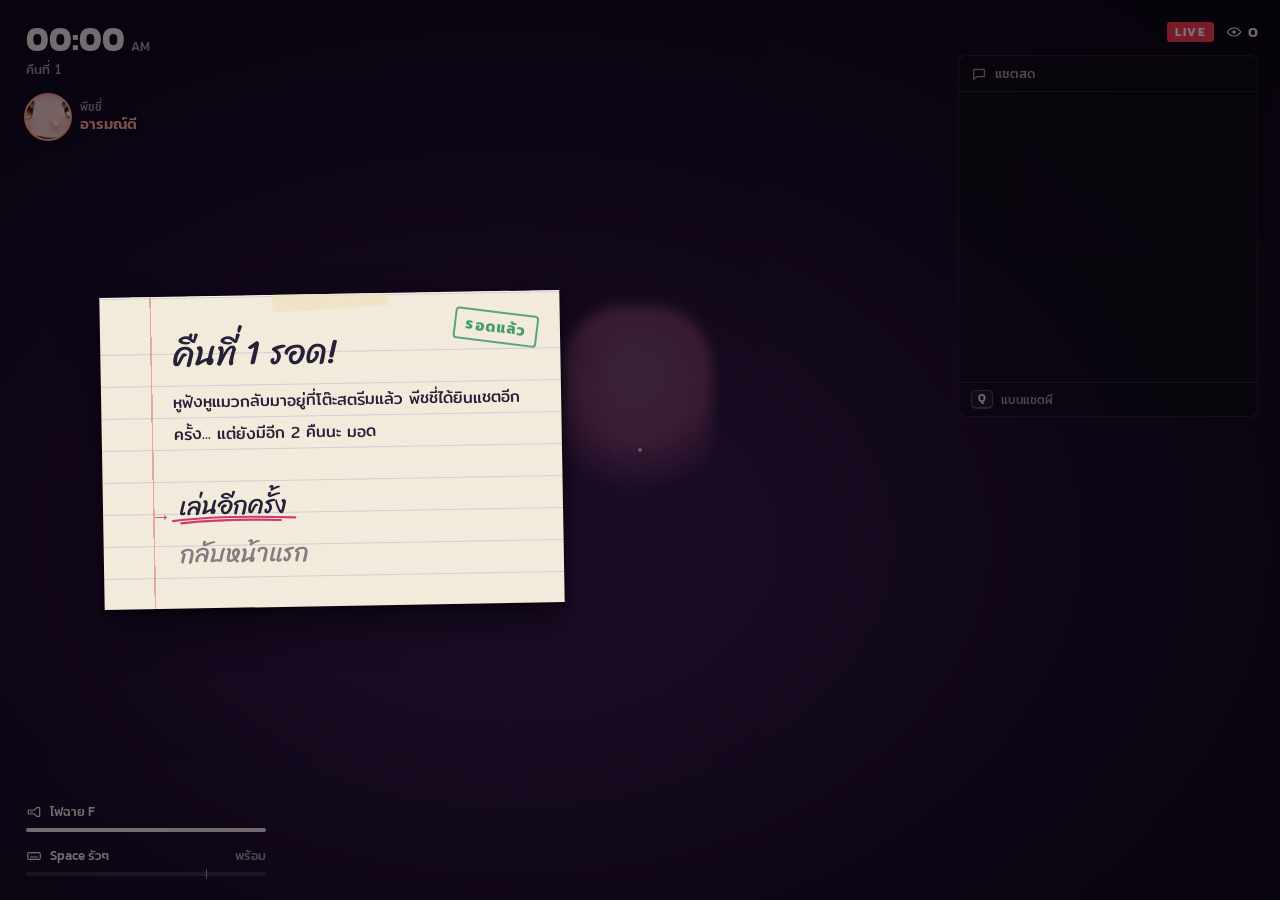
<file: ui-test.html>
<!doctype html>
<html lang="th">
<head>
  <meta charset="utf-8">
  <title>UI test</title>
  <link rel="stylesheet" href="css/fonts.css">
  <link rel="stylesheet" href="css/style.css">
  <style>
    #app { background: radial-gradient(ellipse at 40% 60%, #3a1b52, #120720 60%, #05020a); }
    #app::after { content: ''; position: absolute; left: 44%; top: 34%; width: 150px; height: 220px; border-radius: 60px 60px 20px 20px; background: radial-gradient(circle at 50% 30%, #ffb3d6, #ff7eb6 40%, transparent 70%); opacity: 0.35; filter: blur(6px); }
  </style>
</head>
<body>
  <div id="app"></div>
  <div id="hud"></div>
  <script type="module">
    import { UI } from './js/ui.js';
    import { Scream } from './js/mic.js';
    import { sfx, ambient } from './js/audio.js';
    import { normalChat, spamChat, superChats, peachiLines, endings } from './js/data/chat.js';

    const q = new URLSearchParams(location.search);
    const stopAt = q.get('screen'); // menu | intro | gameover | win | (default play)
    const wait = (ms) => new Promise((r) => setTimeout(r, ms));
    const pick = (a) => a[Math.floor(Math.random() * a.length)];
    const assert = (c, m) => { if (!c) console.error('ASSERT FAILED: ' + m); };

    // data checks
    assert(normalChat.length >= 25, 'normalChat >= 25');
    assert(spamChat.length >= 15, 'spamChat >= 15');
    assert(superChats.length >= 10 && superChats.every((s) => s.amount > 0), 'superChats >= 10');
    for (const k of ['happy', 'cry', 'angry', 'scream', 'stunned', 'found', 'win']) assert(peachiLines[k]?.length >= 5, 'peachiLines.' + k);

    async function main() {
    UI.init();
    UI.onStart(() => console.log('start clicked'));
    UI.onRetry(() => console.log('retry clicked'));

    // audio: every sfx must run without throwing (context may be suspended headless)
    sfx.init();
    sfx.setMaster(0.5);
    for (const n of ['jumpscare', 'pickup', 'place', 'ban', 'whisper', 'step', 'flicker', 'superchat', 'tick', 'win', 'lose', 'scream', 'stun', 'giggle']) sfx.play(n);
    ambient.start();
    ambient.setTension(0.7);

    Scream.onScream(() => console.log('SCREAM!'));
    await Scream.init();
    let last = performance.now();
    (function tick() {
      const t = performance.now();
      Scream.update((t - last) / 1000); last = t;
      UI.setScreamMeter(Math.max(Scream.level, Scream.charge), Scream.cooldown, Scream.usingMic);
      requestAnimationFrame(tick);
    })();

    if (stopAt === 'menu') return; // stay on menu
    await wait(250);
    UI.showScreen('intro', { title: 'คืนที่ 1', text: 'หาหูฟังหูแมวให้พีชชี่ ก่อนตี 6…' });
    if (stopAt === 'intro') return;
    await wait(300);
    UI.showScreen('gameover', endings.timeout);
    if (stopAt === 'gameover') return;
    await wait(300);
    UI.showScreen('win', endings.win);
    if (stopAt === 'win') return;
    await wait(300);

    UI.showScreen('play');
    UI.setClock(3, 20);
    UI.setViewers(1200);
    UI.setBattery(64);
    UI.setMood('angry');
    UI.setObjective('หาหูฟังหูแมวของพีชชี่');
    UI.setPrompt('[E] หยิบหูฟังหูแมว');
    UI.toast('มอดใหม่เข้าห้องแล้ว');
    UI.subtitle(pick(peachiLines.angry), 5000);
    UI.vignette(0.35);
    UI.flash('#ff7eb6');
    UI.shake(300);

    for (let i = 0; i < 6; i++) UI.chat.push({ ...pick(normalChat), type: 'normal' });
    UI.chat.push({ ...spamChat[0], type: 'spam' });
    UI.chat.push({ ...superChats[3], type: 'superchat' });
    UI.chat.push({ ...pick(normalChat), type: 'normal' });
    UI.chat.push({ ...spamChat[1], type: 'spam' });
    assert(UI.chat.spamAges().length === 2, 'spamAges 2');
    assert(UI.chat.banOldestSpam() === true, 'ban ok');
    assert(UI.chat.spamAges().length === 1, 'spamAges 1 after ban');
    UI.chat.push({ ...spamChat[2], type: 'spam' });
    UI.chat.push({ ...superChats[7], type: 'superchat' });
    UI.chat.push({ ...pick(normalChat), type: 'normal' });
    UI.chat.push({ ...spamChat[5], type: 'spam' });
    UI.chat.push({ ...pick(normalChat), type: 'normal' });
    await wait(200);
    UI.setViewers(1190);
    UI.setClock(3, 30);
    for (let i = 0; i < 10; i++) Scream.update(0), window.dispatchEvent(new KeyboardEvent('keydown', { code: 'Space' }));
    console.log('spam ages', UI.chat.spamAges().map((a) => a.toFixed(2)).join(','), 'charge', Scream.charge.toFixed(2), 'mic', Scream.usingMic);
    const noSpam = (() => { UI.chat.clear(); return UI.chat.banOldestSpam(); })();
    assert(noSpam === false, 'ban with no spam → false');
    // refill after clear test
    for (let i = 0; i < 5; i++) UI.chat.push({ ...normalChat[i + 3], type: 'normal' });
    UI.chat.push({ ...spamChat[0], type: 'spam' });
    UI.chat.push({ ...superChats[3], type: 'superchat' });
    UI.chat.push({ ...normalChat[12], type: 'normal' });
    UI.chat.push({ ...spamChat[6], type: 'spam' });
    UI.chat.push({ ...normalChat[20], type: 'normal' });
    UI.chat.push({ ...superChats[7], type: 'superchat' });
    UI.chat.push({ ...spamChat[12], type: 'spam' });
    UI.chat.push({ ...normalChat[1], type: 'normal' });
    UI.setViewers(1187);
    console.log('ui-test done');
    }
    main();
  </script>
</body>
</html>
</file>
<file: css/fonts.css>
/* Local fonts (SIL OFL, see assets/fonts/LICENSE-*.txt): Kanit, Mitr, and Sriracha for handwriting. */
@font-face { font-family: 'Kanit'; font-style: normal; font-weight: 400; font-display: swap; src: url(../assets/fonts/kanit-thai-400-normal.woff2) format('woff2'); unicode-range: U+02D7, U+0303, U+0331, U+0E01-0E5B, U+200C-200D, U+25CC; }
@font-face { font-family: 'Kanit'; font-style: normal; font-weight: 400; font-display: swap; src: url(../assets/fonts/kanit-latin-400-normal.woff2) format('woff2'); unicode-range: U+0000-00FF, U+0131, U+0152-0153, U+02BB-02BC, U+02C6, U+02DA, U+02DC, U+0304, U+0308, U+0329, U+2000-206F, U+20AC, U+2122, U+2190-2193, U+2212, U+2215, U+FEFF, U+FFFD; }
@font-face { font-family: 'Kanit'; font-style: normal; font-weight: 500; font-display: swap; src: url(../assets/fonts/kanit-thai-500-normal.woff2) format('woff2'); unicode-range: U+02D7, U+0303, U+0331, U+0E01-0E5B, U+200C-200D, U+25CC; }
@font-face { font-family: 'Kanit'; font-style: normal; font-weight: 500; font-display: swap; src: url(../assets/fonts/kanit-latin-500-normal.woff2) format('woff2'); unicode-range: U+0000-00FF, U+0131, U+0152-0153, U+02BB-02BC, U+02C6, U+02DA, U+02DC, U+0304, U+0308, U+0329, U+2000-206F, U+20AC, U+2122, U+2190-2193, U+2212, U+2215, U+FEFF, U+FFFD; }
@font-face { font-family: 'Kanit'; font-style: normal; font-weight: 600; font-display: swap; src: url(../assets/fonts/kanit-thai-600-normal.woff2) format('woff2'); unicode-range: U+02D7, U+0303, U+0331, U+0E01-0E5B, U+200C-200D, U+25CC; }
@font-face { font-family: 'Kanit'; font-style: normal; font-weight: 600; font-display: swap; src: url(../assets/fonts/kanit-latin-600-normal.woff2) format('woff2'); unicode-range: U+0000-00FF, U+0131, U+0152-0153, U+02BB-02BC, U+02C6, U+02DA, U+02DC, U+0304, U+0308, U+0329, U+2000-206F, U+20AC, U+2122, U+2190-2193, U+2212, U+2215, U+FEFF, U+FFFD; }
@font-face { font-family: 'Kanit'; font-style: normal; font-weight: 700; font-display: swap; src: url(../assets/fonts/kanit-thai-700-normal.woff2) format('woff2'); unicode-range: U+02D7, U+0303, U+0331, U+0E01-0E5B, U+200C-200D, U+25CC; }
@font-face { font-family: 'Kanit'; font-style: normal; font-weight: 700; font-display: swap; src: url(../assets/fonts/kanit-latin-700-normal.woff2) format('woff2'); unicode-range: U+0000-00FF, U+0131, U+0152-0153, U+02BB-02BC, U+02C6, U+02DA, U+02DC, U+0304, U+0308, U+0329, U+2000-206F, U+20AC, U+2122, U+2190-2193, U+2212, U+2215, U+FEFF, U+FFFD; }
@font-face { font-family: 'Kanit'; font-style: normal; font-weight: 800; font-display: swap; src: url(../assets/fonts/kanit-thai-800-normal.woff2) format('woff2'); unicode-range: U+02D7, U+0303, U+0331, U+0E01-0E5B, U+200C-200D, U+25CC; }
@font-face { font-family: 'Kanit'; font-style: normal; font-weight: 800; font-display: swap; src: url(../assets/fonts/kanit-latin-800-normal.woff2) format('woff2'); unicode-range: U+0000-00FF, U+0131, U+0152-0153, U+02BB-02BC, U+02C6, U+02DA, U+02DC, U+0304, U+0308, U+0329, U+2000-206F, U+20AC, U+2122, U+2190-2193, U+2212, U+2215, U+FEFF, U+FFFD; }
@font-face { font-family: 'Mitr'; font-style: normal; font-weight: 400; font-display: swap; src: url(../assets/fonts/mitr-thai-400-normal.woff2) format('woff2'); unicode-range: U+02D7, U+0303, U+0331, U+0E01-0E5B, U+200C-200D, U+25CC; }
@font-face { font-family: 'Mitr'; font-style: normal; font-weight: 400; font-display: swap; src: url(../assets/fonts/mitr-latin-400-normal.woff2) format('woff2'); unicode-range: U+0000-00FF, U+0131, U+0152-0153, U+02BB-02BC, U+02C6, U+02DA, U+02DC, U+0304, U+0308, U+0329, U+2000-206F, U+20AC, U+2122, U+2190-2193, U+2212, U+2215, U+FEFF, U+FFFD; }
@font-face { font-family: 'Mitr'; font-style: normal; font-weight: 500; font-display: swap; src: url(../assets/fonts/mitr-thai-500-normal.woff2) format('woff2'); unicode-range: U+02D7, U+0303, U+0331, U+0E01-0E5B, U+200C-200D, U+25CC; }
@font-face { font-family: 'Mitr'; font-style: normal; font-weight: 500; font-display: swap; src: url(../assets/fonts/mitr-latin-500-normal.woff2) format('woff2'); unicode-range: U+0000-00FF, U+0131, U+0152-0153, U+02BB-02BC, U+02C6, U+02DA, U+02DC, U+0304, U+0308, U+0329, U+2000-206F, U+20AC, U+2122, U+2190-2193, U+2212, U+2215, U+FEFF, U+FFFD; }
@font-face { font-family: 'Mitr'; font-style: normal; font-weight: 600; font-display: swap; src: url(../assets/fonts/mitr-thai-600-normal.woff2) format('woff2'); unicode-range: U+02D7, U+0303, U+0331, U+0E01-0E5B, U+200C-200D, U+25CC; }
@font-face { font-family: 'Mitr'; font-style: normal; font-weight: 600; font-display: swap; src: url(../assets/fonts/mitr-latin-600-normal.woff2) format('woff2'); unicode-range: U+0000-00FF, U+0131, U+0152-0153, U+02BB-02BC, U+02C6, U+02DA, U+02DC, U+0304, U+0308, U+0329, U+2000-206F, U+20AC, U+2122, U+2190-2193, U+2212, U+2215, U+FEFF, U+FFFD; }
@font-face { font-family: 'Sriracha'; font-style: normal; font-weight: 400; font-display: swap; src: url(../assets/fonts/sriracha-thai-400-normal.woff2) format('woff2'); unicode-range: U+02D7, U+0303, U+0331, U+0E01-0E5B, U+200C-200D, U+25CC; }
@font-face { font-family: 'Sriracha'; font-style: normal; font-weight: 400; font-display: swap; src: url(../assets/fonts/sriracha-latin-400-normal.woff2) format('woff2'); unicode-range: U+0000-00FF, U+0131, U+0152-0153, U+02BB-02BC, U+02C6, U+02DA, U+02DC, U+0304, U+0308, U+0329, U+2000-206F, U+20AC, U+2122, U+2190-2193, U+2212, U+2215, U+FEFF, U+FFFD; }
</file>
<file: css/style.css>
/* PeachiView — paper UI (notebook pages, pause/end cards) and the stream HUD. The title menu itself is 3D. */
:root {
  --ink: #0a070d;
  --text: #f4eaee;
  --muted: #a497a6;
  --dim: rgba(244, 234, 238, 0.5);
  --peach: #ffae98;
  --pink: #ff7aa8;
  --red: #ff3b4f;
  --blue: #8fb8ff;
  --line: rgba(255, 255, 255, 0.1);
  --panel: rgba(12, 8, 16, 0.74);
  --f-head: 'Kanit', system-ui, sans-serif;
  --f-body: 'Mitr', 'Kanit', system-ui, sans-serif;
  --f-hand: 'Sriracha', 'Mitr', cursive;
  --ease: cubic-bezier(0.2, 0.8, 0.2, 1);
}

* { box-sizing: border-box; }
html, body {
  margin: 0; height: 100%; overflow: hidden;
  background: #000; color: var(--text);
  font-family: var(--f-body);
  -webkit-font-smoothing: antialiased;
  user-select: none;
}
#app { position: fixed; inset: 0; z-index: 0; overflow: hidden; }
#app canvas { display: block; width: 100%; height: 100%; }
#hud { position: fixed; inset: 0; z-index: 10; pointer-events: none; }
.pv-root { position: absolute; inset: 0; overflow: hidden; }
.pv-root [hidden] { display: none !important; }
.tnum { font-variant-numeric: tabular-nums; }
button { font: inherit; color: inherit; }

kbd {
  display: inline-block; min-width: 1.7em; padding: 2px 7px 1px;
  font-family: var(--f-head); font-weight: 600; font-size: 12.5px; line-height: 1.4; text-align: center;
  color: var(--text); background: rgba(255, 255, 255, 0.06);
  border: 1px solid rgba(255, 255, 255, 0.22); border-bottom-width: 2px; border-radius: 5px;
}
.ico { display: inline-flex; width: 16px; height: 16px; }
.ico svg { width: 100%; height: 100%; }

/* ------------------------------------------------------------------ effects */
.fx-vignette {
  --v: 0;
  position: absolute; inset: 0; pointer-events: none;
  background: radial-gradient(ellipse at center, transparent 40%, rgba(170, 0, 30, calc(var(--v) * 0.75)) 100%);
  box-shadow: inset 0 0 calc(30px + var(--v) * 150px) rgba(110, 0, 20, calc(var(--v) * 0.9));
  transition: box-shadow 0.25s, background 0.25s;
}
.fx-flash { position: absolute; inset: 0; opacity: 0; pointer-events: none; mix-blend-mode: screen; }
.fx-flash.go { animation: flash 0.45s ease-out; }
@keyframes flash { 0% { opacity: 0.8; } 100% { opacity: 0; } }
#app.pv-shake { animation: shake var(--shake-ms, 400ms) linear; }
@keyframes shake {
  0%, 100% { transform: translate(0, 0) rotate(0); }
  10% { transform: translate(-10px, 6px) rotate(-0.6deg); } 20% { transform: translate(9px, -8px) rotate(0.5deg); }
  30% { transform: translate(-8px, -4px) rotate(-0.4deg); } 40% { transform: translate(7px, 7px) rotate(0.4deg); }
  50% { transform: translate(-6px, 3px) rotate(-0.3deg); } 60% { transform: translate(5px, -5px) rotate(0.2deg); }
  70% { transform: translate(-4px, 4px); } 80% { transform: translate(3px, -2px); } 90% { transform: translate(-1px, 1px); }
}

/* ------------------------------------------------------------------ screens */
.screen { position: absolute; inset: 0; opacity: 0; visibility: hidden; transition: opacity 0.5s var(--ease), visibility 0s 0.5s; }
.screen.show { opacity: 1; visibility: visible; pointer-events: auto; transition: opacity 0.5s var(--ease), visibility 0s; }
@keyframes rise { from { opacity: 0; transform: translateY(14px); } to { opacity: 1; transform: none; } }

/* ------------------------------------------------------------------ paper (notebook page, pause + end cards)
   Everything that isn't the HUD is a piece of Peachi's stationery: ruled cream paper, blue lines on a
   32px rhythm with the text sitting on them, a red margin, masking tape, ballpoint ink. */
.paper, .sheet-in {
  --lh: 32px;
  color: var(--ink-1);
  background-color: #f7f0e1;
  background-image:
    var(--grain),
    linear-gradient(90deg, transparent 50px, rgba(214, 72, 92, 0.42) 50px, rgba(214, 72, 92, 0.42) 51.5px, transparent 51.5px),
    repeating-linear-gradient(180deg, transparent 0, transparent calc(var(--lh) - 1px), rgba(92, 128, 196, 0.26) calc(var(--lh) - 1px), rgba(92, 128, 196, 0.26) var(--lh));
  background-position: 0 0, 0 0, 0 var(--rule-off, 0px);
}
:root {
  --ink-1: #262038;           /* ballpoint, dark */
  --ink-2: #5b536c;           /* pencil */
  --ink-pen: #d23a6e;         /* pink gel pen */
  --grain: url("data:image/svg+xml,%3Csvg xmlns='http://www.w3.org/2000/svg' width='180' height='180'%3E%3Cfilter id='n'%3E%3CfeTurbulence type='fractalNoise' baseFrequency='.85' numOctaves='2' stitchTiles='stitch'/%3E%3CfeColorMatrix values='0 0 0 0 .35 0 0 0 0 .28 0 0 0 0 .2 0 0 0 .11 0'/%3E%3C/filter%3E%3Crect width='100%25' height='100%25' filter='url(%23n)'/%3E%3C/svg%3E");
  --scribble-u: url("data:image/svg+xml,%3Csvg xmlns='http://www.w3.org/2000/svg' viewBox='0 0 200 14' preserveAspectRatio='none'%3E%3Cpath d='M3 8C48 4 118 3 197 6M16 11c42-3 96-4 158-2' fill='none' stroke='%23d23a6e' stroke-width='2.2' stroke-linecap='round' vector-effect='non-scaling-stroke'/%3E%3C/svg%3E");
  --scribble-o: url("data:image/svg+xml,%3Csvg xmlns='http://www.w3.org/2000/svg' viewBox='0 0 100 50' preserveAspectRatio='none'%3E%3Cpath d='M56 5C30 2 5 11 4 26s24 21 48 20 45-8 44-23S70 1 40 7' fill='none' stroke='%23d23a6e' stroke-width='2.2' stroke-linecap='round' vector-effect='non-scaling-stroke'/%3E%3C/svg%3E");
}
.paper {
  position: absolute; padding: 26px 34px 30px 72px; line-height: var(--lh);
  box-shadow: 0 1px 0 rgba(255, 255, 255, 0.5) inset, 0 18px 40px rgba(0, 0, 0, 0.55), 0 2px 6px rgba(0, 0, 0, 0.4);
  --rule-off: 26px;
}
.paper::before, .sheet::before { /* masking tape */
  content: ''; position: absolute; z-index: 2; top: -13px; left: 50%; width: 118px; height: 28px; margin-left: -59px;
  background: rgba(238, 226, 196, 0.82); transform: rotate(-2.5deg);
  box-shadow: 0 1px 2px rgba(0, 0, 0, 0.18);
  -webkit-mask: linear-gradient(90deg, transparent 0, #000 3px, #000 calc(100% - 3px), transparent 100%);
  mask: linear-gradient(90deg, transparent 0, #000 3px, #000 calc(100% - 3px), transparent 100%);
}
.paper-title { margin: 0; font-family: var(--f-hand); font-weight: 400; font-size: 38px; line-height: calc(var(--lh) * 2); color: var(--ink-1); }
.paper-sub, .paper-text { margin: 0 0 var(--lh); font-size: 16px; line-height: var(--lh); color: var(--ink-2); }
.paper-text { color: var(--ink-1); }

/* handwritten list (pause, end screens): words on the ruled lines, the chosen one gets a pen underline */
.mlist { display: flex; flex-direction: column; }
.mitem {
  position: relative; display: flex; align-items: center; gap: 10px; height: calc(var(--lh) * 1.5);
  padding: 0 0 0 26px; margin-left: -26px; background: none; border: 0; text-align: left; cursor: pointer;
  font-family: var(--f-hand); font-weight: 400; font-size: 25px; color: rgba(38, 32, 56, 0.55);
  transition: color 0.15s;
}
.mitem-label { position: relative; padding: 0 4px; }
.mitem-label::after {
  content: ''; position: absolute; left: -4px; right: -6px; bottom: -3px; height: 11px;
  background: var(--scribble-u) no-repeat center / 100% 100%;
  clip-path: inset(0 100% 0 0); transition: clip-path 0.28s var(--ease);
}
.mitem-bar { position: absolute; left: 2px; top: 50%; width: 14px; height: 14px; margin-top: -8px; opacity: 0; transition: opacity 0.15s; }
.mitem-bar::before { content: '→'; font-family: var(--f-hand); font-size: 20px; line-height: 14px; color: var(--ink-pen); }
.mitem-hint { font-family: var(--f-body); font-size: 13px; color: var(--ink-2); opacity: 0; transition: opacity 0.2s; }
.mitem.on { color: var(--ink-1); }
.mitem.on .mitem-label::after { clip-path: inset(0 0 0 0); }
.mitem.on .mitem-bar, .mitem.on .mitem-hint { opacity: 1; }
.mitem:focus-visible { outline: none; }

/* ------------------------------------------------------------------ title screen (the menu is 3D, see menu.js) */
.screen-menu, .screen-menu.show { pointer-events: none; }
.screen-menu.panel-open { pointer-events: auto; }
.menu-shade {
  position: absolute; inset: 0; pointer-events: none;
  background: linear-gradient(0deg, rgba(6, 3, 9, 0.62) 0%, rgba(6, 3, 9, 0) 20%);
  transition: background-color 0.45s var(--ease);
}
.screen-menu.panel-open .menu-shade { background-color: rgba(6, 3, 9, 0.35); }
.menu-foot {
  position: absolute; left: 28px; right: 28px; bottom: 20px; display: flex; justify-content: space-between; align-items: flex-end;
  font-size: 12.5px; color: rgba(244, 234, 238, 0.52); text-shadow: 0 1px 4px #000;
}
.menu-foot-l { display: flex; flex-direction: column; gap: 2px; }
.menu-cleared { font-family: var(--f-hand); font-size: 16px; color: var(--peach); }
.menu-keys { display: flex; align-items: center; gap: 6px; }
.menu-keys span { margin-right: 6px; }
.menu-keys kbd { font-size: 11px; color: rgba(244, 234, 238, 0.7); background: rgba(0, 0, 0, 0.25); border-color: rgba(255, 255, 255, 0.18); }
.screen-menu.panel-open .menu-foot { opacity: 0; transition: opacity 0.2s; }

/* notebook page (how to play / settings / credits) — slides up from below, a little crooked */
.sheet {
  position: absolute; right: max(28px, 5vw); top: 50%; width: min(540px, calc(100vw - 40px));
  transform: translate(0, 120vh) rotate(7deg); transition: transform 0.5s var(--ease);
  pointer-events: auto;
}
.sheet.open { transform: translate(0, -50%) rotate(1.1deg); }
.sheet-in {
  position: relative; max-height: min(640px, 84vh); overflow-y: auto; overscroll-behavior: contain;
  padding: 16px 34px 32px 72px; line-height: var(--lh);
  background-attachment: local; --rule-off: 16px;
  box-shadow: 0 22px 50px rgba(0, 0, 0, 0.6), 0 2px 6px rgba(0, 0, 0, 0.4);
  scrollbar-width: thin; scrollbar-color: rgba(38, 32, 56, 0.3) transparent;
}
.sheet-head { display: flex; justify-content: space-between; align-items: baseline; height: calc(var(--lh) * 2); }
.sheet-title { margin: 0; font-family: var(--f-hand); font-weight: 400; font-size: 36px; line-height: calc(var(--lh) * 2); color: var(--ink-1); }
.sheet-close {
  position: relative; background: none; border: 0; padding: 0 4px; cursor: pointer;
  font-family: var(--f-hand); font-size: 19px; color: var(--ink-2);
}
.sheet-close::before { content: '← '; }
.sheet-close:hover, .sheet-close:focus-visible { color: var(--ink-pen); outline: none; }
.ptext { margin: 0 0 var(--lh); font-size: 15.5px; line-height: var(--lh); color: var(--ink-1); }
.pnote { margin: 0; font-size: 14px; line-height: var(--lh); color: var(--ink-2); }
.pnote::before { content: 'ps. '; font-family: var(--f-hand); color: var(--ink-pen); }
.keys { display: grid; grid-template-columns: 1fr 1fr; gap: 0 18px; margin-bottom: var(--lh); }
.krow { display: flex; align-items: center; gap: 10px; height: var(--lh); font-size: 14.5px; }
.paper kbd, .sheet kbd {
  padding: 0 6px; min-width: 1.6em; font-size: 12px; line-height: 20px; color: var(--ink-1); background: transparent;
  border: 1.5px solid rgba(38, 32, 56, 0.75); border-radius: 5px 7px 4px 6px; border-bottom-width: 1.5px;
}
.chead { margin-top: var(--lh); font-family: var(--f-hand); font-size: 20px; line-height: var(--lh); color: var(--ink-pen); }
.chead:first-child { margin-top: 0; }
.cline { font-size: 15px; line-height: var(--lh); color: var(--ink-1); }

/* settings on paper: pencil-line sliders, handwritten choices circled in pen */
.srow { display: flex; justify-content: space-between; align-items: center; gap: 18px; min-height: calc(var(--lh) * 2); }
.sname { font-weight: 500; font-size: 16px; line-height: var(--lh); }
.snote { font-size: 12.5px; line-height: 16px; color: var(--ink-2); max-width: 220px; padding-bottom: 8px; }
.sctl { display: flex; align-items: center; gap: 12px; flex: none; }
.sval { min-width: 40px; text-align: right; font-family: var(--f-hand); font-size: 17px; color: var(--ink-2); }
.srange {
  -webkit-appearance: none; appearance: none; width: 160px; height: 16px; margin: 0; cursor: pointer; background: transparent;
}
.srange::-webkit-slider-runnable-track {
  height: 3px; border-radius: 2px;
  background: linear-gradient(to right, var(--ink-pen) var(--p, 50%), rgba(38, 32, 56, 0.28) var(--p, 50%));
}
.srange::-moz-range-track { height: 3px; border-radius: 2px; background: rgba(38, 32, 56, 0.28); }
.srange::-moz-range-progress { height: 3px; border-radius: 2px; background: var(--ink-pen); }
.srange::-webkit-slider-thumb { -webkit-appearance: none; width: 15px; height: 15px; margin-top: -6px; border-radius: 48% 52% 45% 55%; background: var(--ink-1); border: 0; }
.srange::-moz-range-thumb { width: 15px; height: 15px; border-radius: 48% 52% 45% 55%; background: var(--ink-1); border: 0; }
.srange:focus-visible { outline: none; }
.sseg { display: flex; gap: 4px; }
.sopt {
  padding: 2px 12px; background: none no-repeat center / 100% 100%; border: 0; cursor: pointer;
  font-family: var(--f-hand); font-size: 18px; line-height: 28px; color: rgba(38, 32, 56, 0.5); transition: color 0.15s;
}
.sopt:hover { color: var(--ink-1); }
.sopt.on { color: var(--ink-1); background-image: var(--scribble-o); }

/* pause: the game dims, a note card is stuck on top */
.screen-pause { background: rgba(6, 3, 9, 0.6); }
.pause-card { left: max(40px, 8vw); top: 50%; width: 330px; transform: translateY(-50%) rotate(-1.4deg); }
.screen-pause.enter .pause-card { animation: drop 0.45s var(--ease) both; }
@keyframes drop { from { opacity: 0; transform: translateY(calc(-50% - 18px)) rotate(-4deg); } }

/* intro card */
.screen-intro { background: #050307; display: flex; flex-direction: column; align-items: center; justify-content: center; gap: 4px; text-align: center; }
.intro-clock { font-family: var(--f-head); font-weight: 700; font-size: 88px; line-height: 1; letter-spacing: 0.02em; }
.intro-title { font-family: var(--f-hand); font-size: 30px; color: var(--peach); }
.intro-text { margin-top: 16px; max-width: 520px; font-size: 16px; line-height: 1.7; color: var(--muted); }
.screen-intro.enter .intro-clock { animation: rise 0.9s var(--ease) both; }
.screen-intro.enter .intro-title { animation: rise 0.9s 0.15s var(--ease) both; }
.screen-intro.enter .intro-text { animation: rise 0.9s 0.3s var(--ease) both; }

/* end screens: a page torn out of the notebook, stamped */
.end-shade { position: absolute; inset: 0; background: rgba(8, 4, 10, 0.55); }
.screen-gameover .end-shade { background: radial-gradient(ellipse at 30% 50%, rgba(40, 0, 10, 0.55), rgba(10, 0, 3, 0.88)); }
.end-card { left: max(40px, 8vw); top: 50%; width: min(460px, calc(100vw - 80px)); max-height: calc(100vh - 24px); overflow-y: auto; scrollbar-width: thin; transform: translateY(-50%) rotate(-1deg); }
.screen-end.enter .end-card { animation: drop 0.55s var(--ease) both; }
.end-card .paper-title { font-size: 34px; line-height: 44px; padding: 10px 96px 10px 0; }
.stamp {
  position: absolute; top: 20px; right: 22px; padding: 0 10px; transform: rotate(8deg);
  font-family: var(--f-head); font-weight: 700; font-size: 15px; line-height: 28px; letter-spacing: 0.08em;
  color: rgba(200, 30, 50, 0.82); border: 2.5px solid rgba(200, 30, 50, 0.75); border-radius: 4px;
}
.screen-win .stamp { color: rgba(40, 140, 90, 0.85); border-color: rgba(40, 140, 90, 0.75); }
.screen-end.enter .stamp { animation: stamp 0.35s 0.35s cubic-bezier(0.3, 1.6, 0.5, 1) both; }
@keyframes stamp { from { opacity: 0; transform: rotate(8deg) scale(1.8); } }
.screen-gameover .paper-title { color: #8e1630; }

/* ------------------------------------------------------------------ HUD */
.hud-play { position: absolute; inset: 0; opacity: 0; transition: opacity 0.4s; }
.pv-root[data-screen='play'] .hud-play, .pv-root[data-screen='gameover'] .hud-play, .pv-root[data-screen='win'] .hud-play { opacity: 1; }
.pv-root[data-screen='pause'] .hud-play { opacity: 0.35; }
.hud-play { text-shadow: 0 1px 6px rgba(0, 0, 0, 0.7); }

.hud-tl { position: absolute; top: 22px; left: 26px; }
.clock-row { display: flex; align-items: baseline; gap: 6px; }
.clock-time { font-family: var(--f-head); font-weight: 700; font-size: 34px; line-height: 1; }
.clock-ampm { font-family: var(--f-head); font-weight: 500; font-size: 13px; color: var(--muted); }
.clock-night { margin-top: 3px; font-size: 13px; color: var(--muted); }
.clock.dawn .clock-time { color: #ffd9a8; }

.mood { display: flex; align-items: center; gap: 10px; margin-top: 16px; }
.mood-face {
  --ring: var(--peach);
  width: 44px; height: 44px; flex: none; border-radius: 50%;
  background-color: #f3c6c0; background-size: 270%; background-position: 50% 46%; background-repeat: no-repeat;
  box-shadow: 0 0 0 2px var(--ring), 0 2px 10px rgba(0, 0, 0, 0.5);
}
.mood-name { font-size: 11.5px; color: var(--muted); line-height: 1.2; }
.mood-label { font-family: var(--f-head); font-weight: 600; font-size: 15px; line-height: 1.25; color: var(--ring, var(--peach)); }
.mood-happy { --ring: var(--peach); }
.mood-cry { --ring: var(--blue); }
.mood-cry .mood-label { color: var(--blue); }
.mood-angry { --ring: #ff5a5a; }
.mood-angry .mood-face { --ring: #ff5a5a; animation: jitter 0.35s infinite; }
.mood-angry .mood-label { color: #ff7a7a; }
.mood-scream .mood-face { --ring: #fff; animation: jitter 0.12s infinite; }
.mood-scream .mood-label { color: #fff; }
.mood-happy .mood-face { --ring: var(--peach); }
.mood-cry .mood-face { --ring: var(--blue); }
.mood.pop .mood-face { animation: pop 0.35s var(--ease); }
@keyframes pop { 0% { transform: scale(1.3); } 100% { transform: scale(1); } }
@keyframes jitter { 0%, 100% { transform: translate(0, 0); } 25% { transform: translate(-1.5px, 1px); } 75% { transform: translate(1.5px, -1px); } }

.hud-tc { position: absolute; top: 24px; left: 50%; transform: translateX(-50%); display: flex; flex-direction: column; align-items: center; }
.objective { display: flex; align-items: center; gap: 10px; }
.obj-tag { padding: 1px 7px; font-family: var(--f-head); font-weight: 600; font-size: 11.5px; letter-spacing: 0.12em; color: var(--peach); border: 1px solid rgba(255, 174, 152, 0.55); border-radius: 4px; text-shadow: none; }
.obj-text { font-size: 15.5px; }
.objective.pulse { animation: rise 0.6s var(--ease); }
.toasts { display: flex; flex-direction: column; align-items: center; gap: 6px; margin-top: 12px; }
.toast { padding: 6px 13px; font-size: 13.5px; background: rgba(10, 7, 13, 0.8); border: 1px solid var(--line); border-radius: 6px; text-shadow: none; animation: rise 0.35s var(--ease); transition: opacity 0.4s; }
.toast.out { opacity: 0; }

.hud-tr { position: absolute; top: 20px; right: 22px; width: 300px; }
.live-row { display: flex; justify-content: flex-end; align-items: center; gap: 12px; }
.live-badge { padding: 1px 8px; font-family: var(--f-head); font-weight: 700; font-size: 12px; letter-spacing: 0.12em; color: #fff; background: var(--red); border-radius: 3px; text-shadow: none; }
.viewers { position: relative; display: flex; align-items: center; gap: 6px; font-family: var(--f-head); font-weight: 600; font-size: 15px; }
.viewers.up .viewers-n { color: #8fffc0; }
.viewers.down .viewers-n, .viewers.danger .viewers-n { color: #ff7d8a; }
.viewers-deltas { position: absolute; right: 0; top: 22px; }
.vdelta { display: block; font-size: 12px; animation: drift 1.2s var(--ease) forwards; }
.vdelta.up { color: #8fffc0; } .vdelta.down { color: #ff7d8a; }
@keyframes drift { from { opacity: 1; transform: none; } to { opacity: 0; transform: translateY(14px); } }

.chat { margin-top: 12px; background: var(--panel); border: 1px solid var(--line); border-radius: 8px; overflow: hidden; text-shadow: none; }
.chat-head { display: flex; align-items: center; gap: 8px; padding: 8px 12px; border-bottom: 1px solid var(--line); font-family: var(--f-head); font-weight: 500; font-size: 13px; color: var(--muted); }
.chat-spamcount { margin-left: auto; font-size: 12.5px; color: var(--red); opacity: 0; transition: opacity 0.2s; }
.chat-spamcount.on { opacity: 1; }
.chat-list { display: flex; flex-direction: column; justify-content: flex-end; gap: 5px; height: 290px; padding: 8px 12px; overflow: hidden; -webkit-mask-image: linear-gradient(to bottom, transparent 0, #000 36px); mask-image: linear-gradient(to bottom, transparent 0, #000 36px); }
.chat-msg { position: relative; font-size: 13.5px; line-height: 1.45; animation: rise 0.25s var(--ease); overflow-wrap: anywhere; }
.chat-user { margin-right: 6px; font-family: var(--f-head); font-weight: 600; font-size: 13px; }
.chat-text { color: rgba(244, 234, 238, 0.9); }
.chat-spam { padding: 3px 0 5px 8px; border-left: 2px solid var(--red); background: rgba(255, 59, 79, 0.08); }
.chat-spam .chat-user { color: #ff8793; }
.spam-timer { position: absolute; left: 0; right: 0; bottom: 0; height: 2px; background: var(--red); transform-origin: left; animation: shrink linear forwards; }
@keyframes shrink { from { transform: scaleX(1); } to { transform: scaleX(0); } }
.chat-msg.banned, .chat-msg.expired { opacity: 0.35; text-decoration: line-through; transition: opacity 0.5s; }
.ban-stamp { margin-left: 6px; font-family: var(--f-head); font-weight: 700; font-size: 11px; color: var(--red); text-decoration: none; }
.chat-superchat { padding: 6px 9px; border-radius: 5px; background: rgba(255, 255, 255, 0.06); border-left: 3px solid var(--sc, #8fb8ff); }
.sc-head { display: flex; justify-content: space-between; font-family: var(--f-head); font-weight: 600; font-size: 13px; }
.sc-amount { color: var(--sc, #8fb8ff); }
.sc-text { margin-top: 2px; font-size: 13px; }
.sc-t1 { --sc: #8fb8ff; } .sc-t2 { --sc: #7fe3d0; } .sc-t3 { --sc: #ffd27a; } .sc-t4 { --sc: #ffa36b; } .sc-t5 { --sc: #ff7aa8; }
.chat-foot { display: flex; align-items: center; gap: 8px; padding: 7px 12px; border-top: 1px solid var(--line); font-size: 12px; color: var(--muted); }
.chat-foot kbd { font-size: 11px; padding: 0 6px; }

.hud-bl { position: absolute; left: 26px; bottom: 24px; width: 240px; }
.meter + .meter { margin-top: 14px; }
.meter-head { display: flex; align-items: center; gap: 8px; font-family: var(--f-head); font-weight: 500; font-size: 13px; }
.meter-val { margin-left: auto; font-size: 12.5px; color: var(--muted); }
.bar { position: relative; height: 4px; margin-top: 7px; background: rgba(255, 255, 255, 0.14); border-radius: 2px; }
.bar-fill { height: 100%; width: 100%; border-radius: 2px; background: var(--text); transition: width 0.15s linear; }
.battery.mid .bar-fill { background: #ffd27a; }
.battery.low .bar-fill { background: var(--red); animation: blink 0.8s steps(1) infinite; }
.battery.empty .meter-head { color: var(--muted); }
@keyframes blink { 50% { opacity: 0.3; } }
.scream .bar-fill { background: var(--pink); }
.scream.hot .bar-fill { background: #fff; }
.scream.cooldown .bar-fill { background: rgba(255, 255, 255, 0.35); }
.scream.cooldown .meter-val { color: var(--muted); }
.scream.hot .meter-val { color: #fff; }
.bar-thresh { position: absolute; left: 75%; top: -3px; bottom: -3px; width: 1px; background: rgba(255, 255, 255, 0.55); }

.crosshair { position: absolute; left: 50%; top: 50%; width: 4px; height: 4px; margin: -2px 0 0 -2px; border-radius: 50%; background: rgba(255, 255, 255, 0.75); box-shadow: 0 0 3px rgba(0, 0, 0, 0.8); }
.prompt { position: absolute; left: 50%; top: 58%; transform: translateX(-50%); display: flex; align-items: center; gap: 10px; font-size: 15px; white-space: nowrap; animation: rise 0.25s var(--ease); }
.subtitle { position: absolute; left: 50%; bottom: 9%; transform: translateX(-50%); max-width: min(720px, 80vw); text-align: center; font-size: 19px; line-height: 1.55; text-shadow: 0 2px 10px #000, 0 0 3px #000; }
.subtitle.in { animation: rise 0.3s var(--ease); }
.sub-name { margin-right: 10px; font-family: var(--f-head); font-weight: 600; color: var(--peach); }

/* ------------------------------------------------------------------ small screens */
@media (max-width: 900px) {
  .pause-card, .end-card { left: 24px; }
  .sheet { right: 20px; }
  .menu-keys { display: none; }
  .hud-tr { width: 250px; }
  .chat-list { height: 200px; }
}

/* ------------------------------------------------------------------ story layer (week 1) */
/* credits: the maker's name first and biggest, in pen */
.cby { margin: 0 0 var(--lh); }
.cby-label { font-family: var(--f-hand); font-size: 18px; line-height: var(--lh); color: var(--ink-2); }
.cby-name { font-family: var(--f-hand); font-size: 44px; line-height: calc(var(--lh) * 2); color: var(--ink-pen); transform: rotate(-1.5deg); transform-origin: left center; }
.cby-sub { font-size: 14px; line-height: var(--lh); color: var(--ink-1); }

/* intro card: date, then a two-line horror story written in */
.intro-date { font-family: var(--f-head); font-weight: 500; font-size: 14px; letter-spacing: 0.14em; color: rgba(244, 234, 238, 0.45); margin-bottom: 6px; }
.intro-story { margin-top: 28px; max-width: 560px; min-height: 64px; }
.intro-line { font-family: var(--f-hand); font-size: 21px; line-height: 1.6; color: rgba(244, 234, 238, 0.82); opacity: 0; animation: rise 1s var(--ease) both; }
.intro-line + .intro-line { color: #ff9fb8; }
.screen-intro.enter .intro-date { animation: rise 0.9s var(--ease) both; }

/* phone DM (prologue) */
.screen-dm { background: radial-gradient(ellipse at 50% 60%, #1a0f22 0%, #050307 70%); display: flex; align-items: center; justify-content: center; gap: 48px; }
.phone {
  position: relative; width: 320px; height: min(600px, 86vh); border-radius: 38px; padding: 14px 14px 18px; display: flex; flex-direction: column;
  background: #0d0a12; border: 2px solid #2a2230; box-shadow: 0 0 0 7px #16121a, 0 30px 80px rgba(0, 0, 0, 0.7), 0 0 60px rgba(255, 110, 170, 0.08);
}
.screen-dm.enter .phone { animation: rise 0.7s var(--ease) both; }
.phone-bar { display: flex; justify-content: space-between; padding: 2px 14px 10px; font-family: var(--f-head); font-weight: 600; font-size: 12px; color: #d8cfe0; }
.phone-head { display: flex; align-items: center; gap: 10px; padding: 8px 10px 12px; border-bottom: 1px solid rgba(255, 255, 255, 0.07); }
.phone-ava { width: 36px; height: 36px; border-radius: 50%; background: #ffc8d8 url(../assets/peachi/face_happy.webp) 50% 46% / 270% no-repeat; box-shadow: 0 0 0 2px #ff7aa8; filter: grayscale(0.55) contrast(1.1); }
.phone-name { font-family: var(--f-head); font-weight: 600; font-size: 15px; }
.phone-status { font-size: 11.5px; color: #ff5a6e; }
.phone-status::before { content: '● '; }
.phone-list { flex: 1; overflow: hidden; display: flex; flex-direction: column; justify-content: flex-end; gap: 8px; padding: 14px 6px 4px; }
.bubble { max-width: 82%; padding: 8px 12px; font-size: 14.5px; line-height: 1.45; border-radius: 16px; animation: rise 0.3s var(--ease); overflow-wrap: anywhere; }
.bubble-them { align-self: flex-start; background: #2a2231; border-bottom-left-radius: 5px; }
.bubble-me { align-self: flex-end; background: #ff6f9e; color: #1a0610; border-bottom-right-radius: 5px; }
.bubble-sys { align-self: center; max-width: 100%; padding: 4px 10px; font-size: 12px; color: #a497a6; background: none; text-align: center; }
.bubble-glitch { animation: rise 0.3s var(--ease), jitter 0.18s infinite; text-shadow: 1.5px 0 rgba(255, 40, 80, 0.7), -1.5px 0 rgba(60, 200, 255, 0.6); }
.phone-actions { width: 300px; }
.dm-card { position: relative; padding: 20px 24px 20px 52px; transform: rotate(1.2deg); animation: drop 0.5s var(--ease) both; }
.dm-card { --lh: 32px; background: #f7f0e1; background-image: var(--grain); box-shadow: 0 18px 40px rgba(0, 0, 0, 0.55); }
.dm-card .mitem { font-size: 23px; }

/* request note under the objective */
.req { position: relative; display: flex; align-items: baseline; gap: 10px; margin-top: 10px; padding: 7px 14px 9px; background: #ffd1e1; color: #3a1a2a; transform: rotate(-1deg); box-shadow: 0 6px 16px rgba(0, 0, 0, 0.45); text-shadow: none; }
.req::before { content: ''; position: absolute; top: -8px; left: 50%; width: 56px; height: 16px; margin-left: -28px; background: rgba(238, 226, 196, 0.8); transform: rotate(2deg); }
.req.pop { animation: pop 0.4s var(--ease); }
.req-who { font-family: var(--f-head); font-weight: 600; font-size: 11.5px; letter-spacing: 0.08em; color: #b0306a; }
.req-text { font-family: var(--f-hand); font-size: 20px; line-height: 1.2; }
.req-time { font-family: var(--f-head); font-weight: 600; font-size: 13px; color: #6a3a50; }
.req.urgent { background: #ffb3c8; }
.req.urgent .req-time { color: #c0102e; animation: blink 0.8s steps(1) infinite; }
.req-bar { position: absolute; left: 14px; right: 14px; bottom: 4px; height: 3px; background: rgba(58, 26, 42, 0.18); }
.req-fill { height: 100%; width: 0; background: #d23a6e; transition: width 0.2s linear; }

.uptime { margin-top: 4px; text-align: right; font-family: var(--f-head); font-weight: 500; font-size: 12px; color: var(--muted); }

/* hud modes: the prologue only shows the clock, objective and toasts; cutscenes show nothing */
.pv-root[data-hud='prologue'] .hud-tr, .pv-root[data-hud='prologue'] .hud-bl, .pv-root[data-hud='prologue'] .mood { visibility: hidden; }
.pv-root[data-hud='cine'] .hud-tl, .pv-root[data-hud='cine'] .hud-tr, .pv-root[data-hud='cine'] .hud-bl, .pv-root[data-hud='cine'] .hud-tc, .pv-root[data-hud='cine'] .crosshair { opacity: 0; transition: opacity 0.4s; }

/* subtitle speakers */
.sub-bot .sub-name { color: #8fd8ff; font-family: var(--f-head); letter-spacing: 0.04em; }
.sub-bot .sub-text { font-family: var(--f-head); font-weight: 500; color: #d8f0ff; }
.sub-her .sub-name { color: #b0a0b8; }
.sub-her .sub-text { color: #d8c8e0; font-style: italic; letter-spacing: 0.08em; }
.sub-me .sub-name { color: #a0e8b0; }
.sub-broken .sub-text { display: inline-block; animation: jitter 0.16s infinite; text-shadow: 2px 0 rgba(255, 40, 90, 0.75), -2px 0 rgba(60, 200, 255, 0.65), 0 2px 10px #000; }
.sub-broken .sub-name { opacity: 0.7; }

/* chat: bot + "เธอ" */
.chat-badge { margin-right: 6px; padding: 0 5px; font-family: var(--f-head); font-weight: 700; font-size: 10.5px; color: #061018; background: #8fd8ff; border-radius: 3px; }
.chat-bot .chat-user { color: #8fd8ff; }
.chat-bot .chat-text { color: #d8f0ff; }
.chat-her { border-left-color: #6a5a78; background: rgba(90, 70, 110, 0.18); }
.chat-her .chat-user { color: #c8b8d8; font-style: italic; }
.chat-her .chat-text { color: #e8dcf0; letter-spacing: 0.06em; }
.chat-her .spam-timer { display: none; }
.chat-msg.refused { animation: jitter 0.1s 6; filter: blur(0.6px); }

/* hiding: everything black except a crack to peek through */
.hide { position: absolute; inset: 0; pointer-events: none; opacity: 0; transition: opacity 0.35s; }
.hide.on { opacity: 1; }
.hide-slit { position: absolute; inset: 0; }
.hide.slit-v .hide-slit { background: linear-gradient(90deg, #000 0%, #000 43%, rgba(0, 0, 0, 0.35) 47%, rgba(0, 0, 0, 0.1) 50%, rgba(0, 0, 0, 0.35) 53%, #000 57%, #000 100%); }
.hide.slit-h .hide-slit { background: linear-gradient(180deg, #000 0%, #000 52%, rgba(0, 0, 0, 0.4) 58%, rgba(0, 0, 0, 0.1) 64%, rgba(0, 0, 0, 0.4) 70%, #000 76%, #000 100%); }
.hide.danger .hide-slit { box-shadow: inset 0 0 160px rgba(160, 0, 20, 0.55); }
.hide-ui { position: absolute; left: 50%; bottom: 14%; width: 260px; margin-left: -130px; text-align: center; }
.hide-hint { min-height: 22px; margin-bottom: 8px; font-size: 14.5px; color: rgba(244, 234, 238, 0.85); text-shadow: 0 1px 6px #000; }
.hide.danger .hide-hint { color: #ff9aa8; }
.hide-bar { height: 4px; background: rgba(255, 255, 255, 0.14); border-radius: 2px; overflow: hidden; }
.hide-fill { height: 100%; width: 100%; background: #9ad8ff; transition: width 0.1s linear; }
.hide.danger .hide-fill { background: #ff5a6e; }
.hide-label { margin-top: 5px; font-size: 11.5px; color: var(--muted); }

/* keyhole peek */
.keyhole { position: absolute; inset: 0; display: flex; align-items: center; justify-content: center; background: #000; opacity: 0; visibility: hidden; pointer-events: none; }
.keyhole svg { width: min(70vh, 90vw); height: min(70vh, 90vw); }
.keyhole.on { visibility: visible; animation: keyhole 1.6s ease both; }
.keyhole.on .kh-iris { animation: kh-look 1.6s ease both; }
@keyframes keyhole { 0% { opacity: 0; } 10%, 82% { opacity: 1; } 100% { opacity: 0; } }
@keyframes kh-look { 0%, 30% { transform: translate(60px, 10px); } 42%, 100% { transform: translate(0, 0); } }

/* cutscene: letterbox bars, skip hint, black fade */
.fx-bars { position: absolute; inset: 0; pointer-events: none; }
.fx-bar { position: absolute; left: 0; right: 0; height: 11vh; background: #000; transform: scaleY(0); transition: transform 0.6s var(--ease); }
.fx-bar.top { top: 0; transform-origin: top; }
.fx-bar.bottom { bottom: 0; transform-origin: bottom; }
.pv-root.cine .fx-bar { transform: scaleY(1); }
.pv-root.cine .subtitle { bottom: 13.5vh; }
.fx-skip { position: absolute; right: 26px; bottom: 3.5vh; display: flex; align-items: center; gap: 8px; font-size: 13px; color: rgba(244, 234, 238, 0.6); opacity: 0; transition: opacity 0.4s; }
.fx-skip.on { opacity: 1; }
.fx-black { position: absolute; inset: 0; background: #000; opacity: 0; pointer-events: none; transition: opacity 0.6s ease; }

/* end cards: stats written as a list */
.end-stats { margin: 0 0 calc(var(--lh) * 0.5); }
.end-stat { display: flex; justify-content: space-between; max-width: 330px; font-size: 14.5px; line-height: var(--lh); color: var(--ink-2); }
.end-stat b { font-family: var(--f-hand); font-weight: 400; font-size: 19px; color: var(--ink-1); }

/* breaker QTE */
.qte { position: absolute; inset: 0; display: flex; align-items: center; justify-content: center; background: radial-gradient(ellipse at center, rgba(0, 0, 0, 0.25), rgba(0, 0, 0, 0.7)); opacity: 0; visibility: hidden; transition: opacity 0.2s; }
.qte.on { opacity: 1; visibility: visible; }
.qte-card { display: flex; flex-direction: column; align-items: center; gap: 10px; padding: 18px 26px 16px; background: rgba(14, 12, 16, 0.86); border: 1px solid rgba(255, 255, 255, 0.12); border-radius: 14px; box-shadow: 0 20px 60px rgba(0, 0, 0, 0.6); }
.qte-title { font-family: var(--f-head); font-weight: 600; font-size: 17px; letter-spacing: 0.04em; color: #f2c230; }
.qte-dial { width: 220px; height: 220px; overflow: visible; }
.qte-ring { fill: rgba(255, 255, 255, 0.04); stroke: rgba(255, 255, 255, 0.22); stroke-width: 2; }
.qte-ticks line { stroke: rgba(255, 255, 255, 0.28); stroke-width: 1.5; }
.qte-zone { fill: none; stroke: #5dff8a; stroke-width: 14; stroke-linecap: round; filter: drop-shadow(0 0 6px rgba(93, 255, 138, 0.7)); }
.qte-needle { stroke: #fff4e0; stroke-width: 4; stroke-linecap: round; filter: drop-shadow(0 0 4px rgba(255, 220, 160, 0.8)); }
.qte-hub { fill: #f2c230; }
.qte-pips { display: flex; gap: 8px; }
.qte-pips span { width: 12px; height: 12px; border-radius: 50%; border: 2px solid rgba(255, 255, 255, 0.35); }
.qte-pips span.on { background: #5dff8a; border-color: #5dff8a; box-shadow: 0 0 8px rgba(93, 255, 138, 0.8); }
.qte-hint { font-size: 13px; color: var(--muted); }
.qte.hit .qte-card { animation: qte-hit 0.25s ease; }
.qte.miss .qte-card { animation: jitter 0.1s 4; border-color: #ff5a6e; }
@keyframes qte-hit { 50% { transform: scale(1.04); border-color: #5dff8a; } }

/* subtitles: Krasue */
.sub-krasue .sub-name { color: #7dffb0; }
.sub-krasue .sub-text { color: #eafff2; }

/* the mod's phone (Tab) */
.mphone {
  position: absolute; right: 22px; bottom: 18px; width: 300px; height: min(520px, 70vh); display: flex; flex-direction: column;
  padding: 10px 10px 8px; border-radius: 30px; background: #0d0a12; border: 2px solid #2a2230;
  box-shadow: 0 0 0 6px #16121a, 0 24px 60px rgba(0, 0, 0, 0.7); transform: translateY(115%); transition: transform 0.28s var(--ease); pointer-events: none;
}
.mphone.on { transform: translateY(0); }
.mphone-bar { display: flex; justify-content: space-between; padding: 2px 12px 8px; font-family: var(--f-head); font-weight: 600; font-size: 12px; color: #d8cfe0; }
.mphone-tabs { display: grid; grid-template-columns: repeat(4, 1fr); gap: 4px; margin-bottom: 8px; }
.mphone-tab { display: flex; flex-direction: column; align-items: center; gap: 1px; padding: 5px 0 4px; border-radius: 10px; font-size: 12.5px; color: var(--muted); background: rgba(255, 255, 255, 0.03); }
.mphone-tab b { font-family: var(--f-head); font-size: 10px; opacity: 0.55; }
.mphone-tab.on { color: #1a0610; background: #ff7aa8; }
.mphone-body { flex: 1; overflow: hidden; display: flex; flex-direction: column; gap: 5px; padding: 2px 2px; }
.mphone-foot { display: flex; flex-wrap: wrap; justify-content: center; align-items: center; gap: 3px 5px; padding-top: 7px; font-size: 11px; color: var(--muted); }
.mphone-foot kbd { font-size: 10px; padding: 0 5px; }
.mhead { margin: 4px 4px 0; font-family: var(--f-head); font-size: 11.5px; letter-spacing: 0.05em; color: #b8a8c0; }
.mrow { padding: 7px 11px; border-radius: 12px; background: #1c1622; border: 1px solid transparent; }
.mrow-t { font-size: 14px; line-height: 1.35; }
.mrow-s { font-size: 11.5px; color: var(--muted); margin-top: 1px; }
.mrow.sel { background: #231b2a; }
.mrow.sel.on { border-color: #ff7aa8; background: #2e1f30; box-shadow: 0 0 0 1px rgba(255, 122, 168, 0.25); }
.mrow.off { opacity: 0.45; }
.mrow.done .mrow-t { text-decoration: line-through; color: var(--muted); }
.mrow.urgent { border-color: rgba(255, 90, 110, 0.6); }
.mrow.goal { background: #2a2016; border-color: rgba(242, 194, 48, 0.35); }
.mrow.sc { background: #16222a; border-color: rgba(143, 216, 255, 0.3); }
.mrow.note { background: rgba(255, 255, 255, 0.03); }
.mrow.back .mrow-t { font-size: 12.5px; color: var(--muted); }
.mgallery { display: grid; grid-template-columns: 1fr 1fr; gap: 6px; }
.mshot { border-radius: 8px; overflow: hidden; background: #1c1622; }
.mshot img { display: block; width: 100%; aspect-ratio: 16 / 9; object-fit: cover; }
.mshot-cap { padding: 3px 6px 4px; font-size: 10.5px; line-height: 1.3; color: #d8cfe0; }
.mmap-wrap { display: flex; flex-direction: column; gap: 6px; }
.mmap { width: 100%; background: #120e16; border-radius: 12px; }
.mroom { fill: #1c1622; stroke: #4a3a52; stroke-width: 0.12; }
.mroom.lit { fill: #3a3018; }
.mlabel { font-family: var(--f-body); font-size: 0.95px; fill: #b8a8c0; text-anchor: middle; }
.mdoor { fill: #c8a0b0; }
.mdoor.open { fill: none; stroke: #6a5a72; stroke-width: 0.1; }
.micon { font-size: 1.3px; text-anchor: middle; }
.mme { fill: #7dffb0; }
.mmap-hint { padding: 6px 10px; font-size: 12px; line-height: 1.4; color: #e8dcf0; background: rgba(255, 255, 255, 0.04); border-radius: 10px; }
.mmap-legend { display: flex; align-items: center; gap: 5px; font-size: 10.5px; color: var(--muted); }
.mmap-legend .lg { display: inline-block; width: 9px; height: 9px; border-radius: 2px; margin-left: 4px; }
.lg.lit { background: #3a3018; border: 1px solid #6a5a30; } .lg.door { background: #c8a0b0; border-radius: 50%; } .lg.me { background: #7dffb0; }

/* camera viewfinder */
.finder { position: absolute; inset: 5vh 5vw; pointer-events: none; opacity: 0; transition: opacity 0.18s; }
.finder.on { opacity: 1; }
.finder-c { position: absolute; width: 46px; height: 46px; border: 3px solid rgba(255, 255, 255, 0.85); }
.finder-c.tl { left: 0; top: 0; border-right: 0; border-bottom: 0; } .finder-c.tr { right: 0; top: 0; border-left: 0; border-bottom: 0; }
.finder-c.bl { left: 0; bottom: 0; border-right: 0; border-top: 0; } .finder-c.br { right: 0; bottom: 0; border-left: 0; border-top: 0; }
.finder-top { position: absolute; left: 24px; right: 24px; top: 18px; display: flex; justify-content: space-between; font-family: var(--f-head); font-weight: 600; font-size: 15px; text-shadow: 0 1px 4px #000; }
.finder-rec::before { content: '● '; color: #ff3b4f; animation: blink 1s steps(2) infinite; }
@keyframes blink { 50% { opacity: 0; } }
.finder-reticle { position: absolute; left: 50%; top: 50%; width: 70px; height: 70px; margin: -35px 0 0 -35px; border: 2px solid rgba(255, 255, 255, 0.55); border-radius: 50%; }
.finder-hint { position: absolute; left: 0; right: 0; bottom: 18px; display: flex; justify-content: center; align-items: center; gap: 6px; font-size: 13px; color: rgba(244, 234, 238, 0.85); text-shadow: 0 1px 4px #000; }
.pv-root:has(.finder.on) .crosshair { opacity: 0; }
.polaroids { position: absolute; left: 50%; top: 18%; transform: translateX(-50%); display: flex; gap: 14px; pointer-events: none; }
.polaroid { position: relative; width: 210px; padding: 9px 9px 30px; background: #f7f0e1; color: #2a1a20; box-shadow: 0 16px 40px rgba(0, 0, 0, 0.55); transform: rotate(-3deg); animation: pinup 0.45s var(--ease) both; transition: opacity 0.5s, transform 0.5s; }
.polaroid img, .polaroid-blank { display: block; width: 100%; aspect-ratio: 16 / 9; object-fit: cover; background: #1a1418; }
.polaroid-cap { position: absolute; left: 10px; right: 10px; bottom: 6px; font-family: var(--f-hand); font-size: 14px; line-height: 1.2; white-space: nowrap; overflow: hidden; text-overflow: ellipsis; }
.polaroid-score { position: absolute; right: -10px; top: -10px; padding: 3px 8px; font-family: var(--f-head); font-weight: 700; font-size: 14px; color: #1a0610; background: #7dffb0; border-radius: 12px; transform: rotate(6deg); }
.polaroid-score.dull { font-size: 12px; font-weight: 600; color: #f4e8ee; background: #5a4a58; }
.polaroid.out { opacity: 0; transform: rotate(-3deg) translateY(-20px); }

/* Krasue's lick: green slime over the screen */
.slime { position: absolute; inset: 0; pointer-events: none; opacity: 0; transition: opacity 1.4s; }
.slime.on { opacity: 1; transition: opacity 0.15s; }
.slime svg { width: 100%; height: 100%; }

/* sticker under the router */
.sticker { position: absolute; left: 50%; top: 40%; width: 300px; margin-left: -150px; padding: 14px 18px; background: #f4f0e6; color: #1a1418; border-radius: 6px; box-shadow: 0 16px 40px rgba(0, 0, 0, 0.6); transform: rotate(-2deg); opacity: 0; visibility: hidden; transition: opacity 0.25s; font-family: var(--f-head); }
.sticker.on { opacity: 1; visibility: visible; animation: pinup 0.4s var(--ease) both; }
@keyframes pinup { from { opacity: 0; transform: translateY(-18px) rotate(-7deg); } }
.sticker b { display: block; font-size: 12px; letter-spacing: 0.08em; color: #6a5a60; }
.sticker div { font-size: 19px; line-height: 1.5; }
.sticker .pw { font-size: 24px; font-weight: 700; color: #c01850; }
.keyhole.mannequin .kh-eye, .keyhole.mannequin .kh-iris { display: none; }
.keyhole .kh-man { display: none; }
.keyhole.mannequin .kh-man { display: inline; }

/* secret Peachi pictures */
.memes { position: absolute; inset: 0; display: flex; flex-direction: column; align-items: center; justify-content: center; gap: 14px; background: rgba(6, 4, 8, 0.62); opacity: 0; visibility: hidden; transition: opacity 0.25s; }
.memes.on { opacity: 1; visibility: visible; }
.meme-cards { display: flex; flex-wrap: wrap; justify-content: center; gap: 18px; max-width: min(1000px, 92vw); }
.meme-card { margin: 0; padding: 12px 12px 14px; background: #f7f0e1; color: #2a1a20; box-shadow: 0 18px 44px rgba(0, 0, 0, 0.6); transform: rotate(-2deg); }
.meme-card:nth-child(even) { transform: rotate(2.2deg); }
.memes.on .meme-card { animation: pinup 0.4s var(--ease) both; }
.meme-card img { display: block; max-height: min(62vh, 520px); max-width: min(70vw, 520px); background: #555; }
.meme-card figcaption { margin-top: 8px; font-family: var(--f-hand); font-size: 20px; line-height: 1.3; text-align: center; }
.meme-cards.grid .meme-card { padding: 8px 8px 10px; }
.meme-cards.grid .meme-card img { height: min(26vh, 220px); max-width: none; }
.meme-cards.grid .meme-card figcaption { font-size: 15px; max-width: 220px; margin-left: auto; margin-right: auto; }
.meme-note { font-size: 13px; color: rgba(244, 234, 238, 0.7); text-shadow: 0 1px 4px #000; }
.sub-pop .sub-name { color: #c8d88a; }
.sub-pop .sub-text { color: #eef2d8; }

/* red light, green light */
.rlgl { position: absolute; left: 50%; top: 96px; transform: translateX(-50%); display: none; align-items: center; gap: 10px; padding: 8px 16px 8px 12px; background: rgba(10, 7, 13, 0.82); border: 1px solid var(--line); border-radius: 22px; font-family: var(--f-head); font-weight: 600; font-size: 17px; }
.rlgl.on { display: flex; }
.rl-lamp { width: 20px; height: 20px; border-radius: 50%; background: #2a2226; box-shadow: inset 0 0 0 2px rgba(255, 255, 255, 0.08); }
.rlgl.green .rl-lamp.g { background: #4dff7a; box-shadow: 0 0 14px #4dff7a; }
.rlgl.red .rl-lamp.r { background: #ff3b4f; box-shadow: 0 0 14px #ff3b4f; }
.rlgl.red .rl-text { color: #ff8a98; }
.rlgl.green .rl-text { color: #9dffb4; }
.rlgl.setup .rl-text { color: var(--text); }

/* Night 3 HUD: Phi Pop's hunger, what you carry */
.hunger { display: none; align-items: center; gap: 8px; margin-top: 8px; font-size: 12.5px; color: #dfe8c0; }
.hunger.on { display: flex; }
.hunger-bar { width: 110px; height: 6px; background: rgba(255, 255, 255, 0.12); border-radius: 3px; overflow: hidden; }
.hunger-fill { height: 100%; width: 0; background: linear-gradient(90deg, #b8d86a, #ff9a3a, #ff3b4f); transition: width 0.2s linear; }
.inv { position: absolute; right: 22px; bottom: 22px; display: flex; gap: 6px; pointer-events: none; }
.inv-item { display: flex; align-items: center; gap: 6px; padding: 5px 10px; font-size: 13px; background: rgba(10, 7, 13, 0.78); border: 1px solid var(--line); border-radius: 14px; animation: rise 0.3s var(--ease); }
.inv-item b { font-size: 15px; }

/* in-night mini-games */
.mg { position: absolute; inset: 0; display: flex; align-items: flex-end; justify-content: center; padding-bottom: 12vh; pointer-events: none; }
.mg-card { display: none; flex-direction: column; align-items: center; gap: 10px; padding: 16px 22px 14px; background: rgba(12, 8, 16, 0.86); border: 1px solid rgba(255, 255, 255, 0.12); border-radius: 16px; box-shadow: 0 18px 50px rgba(0, 0, 0, 0.55); animation: rise 0.3s var(--ease); }
.mg.popcat .mg-popcat, .mg.dance .mg-dance, .mg.karaoke .mg-kara { display: flex; }
.mg-title { font-family: var(--f-head); font-weight: 700; font-size: 18px; letter-spacing: 0.05em; color: #ffb0d0; }
.mg-hint { font-size: 12.5px; color: var(--muted); text-align: center; }
.mg-count { font-family: var(--f-head); font-weight: 700; font-size: 22px; }
.mg-bar { width: 220px; height: 6px; background: rgba(255, 255, 255, 0.12); border-radius: 3px; overflow: hidden; }
.mg-bar-fill { height: 100%; width: 100%; background: #ff7aa8; }
.mg-cat { width: 150px; height: 135px; }
.mg-cat svg { width: 100%; height: 100%; }
.mg-cat .wide { display: none; }
.mg-cat.open .wide { display: inline; }
.mg-cat.open .shut { display: none; }
.mg-cat.open { transform: scale(1.06); }
.mg-slots { display: flex; gap: 8px; min-height: 48px; }
.mg-slot { width: 44px; height: 44px; display: flex; align-items: center; justify-content: center; font-family: var(--f-head); font-weight: 700; font-size: 26px; border-radius: 50%; background: rgba(255, 255, 255, 0.06); border: 2px solid rgba(255, 255, 255, 0.18); }
.mg-slot.lit { background: #ff7aa8; color: #1a0610; border-color: #ff7aa8; box-shadow: 0 0 14px rgba(255, 122, 168, 0.8); }
.mg-slot.ok { background: rgba(93, 255, 138, 0.22); border-color: #5dff8a; }
.mg-slot.bad { background: rgba(255, 59, 79, 0.3); border-color: #ff3b4f; }
.mg-lane { position: relative; width: 520px; height: 56px; overflow: hidden; background: rgba(255, 255, 255, 0.05); border-radius: 28px; }
.mg-ring { position: absolute; left: 44px; top: 8px; width: 40px; height: 40px; border: 3px solid #ffe06a; border-radius: 50%; box-shadow: 0 0 12px rgba(255, 224, 106, 0.6); }
.mg-notes { position: absolute; inset: 0; }
.mg-note { position: absolute; left: 0; top: 12px; margin-left: -16px; font-size: 28px; line-height: 32px; will-change: transform; }
.mg-note.hit { filter: drop-shadow(0 0 8px #ffe06a) brightness(1.4); }
.mg-note.miss { opacity: 0.3 !important; filter: grayscale(1); }
.mg-rates { position: absolute; left: 30px; top: -2px; pointer-events: none; }
.mg-rate { position: absolute; left: 0; top: 0; font-family: var(--f-head); font-weight: 700; font-size: 15px; animation: rise 0.5s var(--ease) reverse both; }
.mg-rate.perfect { color: #ffe06a; } .mg-rate.good { color: #9dffb4; } .mg-rate.miss { color: #ff8a98; }
.mg-lyric { font-family: var(--f-head); font-weight: 600; font-size: 22px; display: flex; gap: 6px; min-height: 32px; }
.mg-lyric .sung { color: #ffe06a; }
.mg-lyric .sung.hit { color: #ff9ac8; text-shadow: 0 0 10px rgba(255, 154, 200, 0.8); }

/* chat polls */
.chat-badge.poll { background: #ffd23a; color: #1a1406; }
.chat-poll { background: rgba(255, 210, 58, 0.07); border-left: 3px solid #ffd23a; }
.poll-row { position: relative; display: flex; justify-content: space-between; margin-top: 4px; padding: 3px 8px; font-size: 12.5px; border-radius: 5px; background: rgba(255, 255, 255, 0.05); overflow: hidden; }
.poll-fill { position: absolute; left: 0; top: 0; bottom: 0; width: 0; background: rgba(255, 210, 58, 0.22); transition: width 0.3s linear; }
.poll-label, .poll-pct { position: relative; }
.chat-poll.closed .poll-row.win { outline: 1px solid #ffd23a; }
.chat-poll.closed .poll-row.win .poll-fill { background: rgba(255, 210, 58, 0.4); }

/* the ending: choices, cards, credits */
.ending > * { position: absolute; inset: 0; display: flex; flex-direction: column; align-items: center; justify-content: center; opacity: 0; visibility: hidden; transition: opacity 0.5s; }
.ending > .on { opacity: 1; visibility: visible; pointer-events: auto; }
.end-q { justify-content: flex-end; padding-bottom: 16vh; gap: 16px; }
.end-q-title { font-family: var(--f-hand); font-size: 30px; text-shadow: 0 2px 10px #000; }
.end-q-btns { display: flex; flex-wrap: wrap; justify-content: center; gap: 14px; max-width: 900px; }
.end-btn { padding: 10px 22px; font-family: var(--f-head); font-weight: 600; font-size: 17px; color: #1a0610; background: #ffe9f1; border: 0; border-radius: 22px; cursor: pointer; box-shadow: 0 8px 24px rgba(0, 0, 0, 0.45); transition: transform 0.25s var(--ease), background 0.2s; }
.end-btn:hover, .end-btn:focus-visible { background: #ff9ac8; outline: none; }
.end-btn.run { background: #d8d0d4; }
.end-sheet { background: radial-gradient(ellipse at 50% 40%, #3a1440, #0a0610 75%); gap: 10px; text-align: center; }
.end-sheet.halloween { background: linear-gradient(180deg, #2a0f3a, #7a3020 80%, #ff8a3a); }
.es-live { color: #ff5a6e; font-family: var(--f-head); font-weight: 600; letter-spacing: 0.1em; }
.es-big { font-family: var(--f-head); font-weight: 700; font-size: 54px; }
.es-time { color: var(--muted); font-size: 20px; }
.es-pumpkin { width: 170px; height: 145px; animation: pinup 0.6s var(--ease) both; }
.es-hh { font-family: var(--f-hand); font-size: clamp(48px, 8vw, 92px); color: #fff4e0; text-shadow: 0 4px 24px rgba(255, 120, 40, 0.6); }
.es-msg { font-size: 21px; } .es-from { font-family: var(--f-hand); font-size: 22px; color: #ffd0a8; }
.es-stats { display: grid; grid-template-columns: repeat(2, minmax(160px, auto)); gap: 4px 28px; margin: 10px 0; font-size: 15px; color: #ffe6d0; }
.es-stats div { display: flex; justify-content: space-between; gap: 16px; } .es-stats b { font-family: var(--f-hand); font-weight: 400; }
.es-row { display: flex; gap: 14px; margin-top: 8px; }
.credits-roll { justify-content: flex-start; overflow: hidden; background: #07040a; cursor: pointer; }
.credits-roll.no-skip { cursor: default; }
.cr-inner { display: flex; flex-direction: column; align-items: center; gap: 10px; padding-top: 100vh; animation: roll 24s linear forwards; }
@keyframes roll { to { transform: translateY(-100%); } }
.cr-line { font-size: 19px; color: #e8dcef; } .cr-line.gap { height: 36px; }
.cr-line.big { font-family: var(--f-head); font-size: 26px; color: #ffb0d0; } .cr-line.huge { font-family: var(--f-head); font-weight: 700; font-size: 58px; color: #fff; }
.cr-line.sub { color: var(--muted); } .cr-line.h { font-family: var(--f-head); font-weight: 600; color: #ffd23a; margin-top: 6px; } .cr-line.note { font-size: 14px; color: var(--muted); }
.end-sting { background: #000; gap: 14px; } .sting-live { color: #ff3b4f; font-family: var(--f-head); font-weight: 700; animation: blink 0.5s steps(2) infinite; }
.sting-wave { font-size: 80px; filter: brightness(0); } .sting-text { color: var(--muted); }

/* Night 3 boss: PeachiBot's bar, the phase line, three copyright strikes; the "muted" banner */
.boss-hud { position: absolute; left: 50%; top: 66px; transform: translateX(-50%); width: min(460px, calc(100vw - 32px)); padding: 10px 14px 9px; background: rgba(8, 12, 16, 0.86); border: 1px solid rgba(125, 255, 200, 0.35); border-radius: 12px; font-family: var(--f-head); z-index: 30; pointer-events: none; }
.boss-hud.hidden, .boss-muted.hidden { display: none; }
@media (max-width: 1200px) { .boss-hud { left: calc((100vw - 330px) / 2); width: min(460px, calc(100vw - 370px)); } } /* clear of the chat */
.bh-name { font-weight: 700; font-size: 16px; color: #7dffc8; letter-spacing: 0.02em; }
.bh-name small { font-weight: 500; font-size: 12px; color: #ff8a98; margin-left: 6px; }
.bh-bar { height: 8px; margin: 6px 0 5px; background: rgba(255, 255, 255, 0.1); border-radius: 4px; overflow: hidden; }
.bh-bar i { display: block; height: 100%; width: 100%; background: linear-gradient(90deg, #ff3b4f, #ff7ac8); transition: width 0.3s ease; }
.bh-phase { font-size: 13px; color: var(--text); }
.bh-strikes { position: absolute; right: 12px; top: 9px; display: flex; gap: 4px; }
.bh-strikes span { width: 20px; height: 20px; border-radius: 50%; display: grid; place-items: center; font-size: 13px; font-weight: 700; color: rgba(255, 255, 255, 0.25); border: 1px solid rgba(255, 255, 255, 0.2); }
.bh-strikes span.on { background: #ff2446; color: #fff; border-color: #ff2446; box-shadow: 0 0 10px #ff2446; }
.boss-muted { position: absolute; left: 50%; bottom: 22%; transform: translateX(-50%); padding: 10px 18px; background: rgba(20, 4, 8, 0.88); border: 1px solid #ff2446; border-radius: 10px; color: #ffd0d8; font-family: var(--f-head); font-size: 17px; text-align: center; z-index: 30; pointer-events: none; }
.boss-muted small { display: block; font-size: 12.5px; color: #ff9aa8; margin-top: 3px; }

/* end card: the night's best photos (highlights) */
.end-shots { display: flex; flex-wrap: wrap; gap: 10px; align-items: flex-start; margin: 0 0 calc(var(--lh) * 0.5); }
.end-shots[hidden] { display: none; }
.end-shots-h { flex-basis: 100%; font-family: var(--f-hand); font-size: 19px; line-height: 26px; color: var(--ink-pen); }
.end-shot { position: relative; margin: 0; width: calc((100% - 20px) / 3); padding: 5px 5px 20px; background: #fffdf8; box-shadow: 0 3px 8px rgba(0, 0, 0, 0.25); transform: rotate(var(--r, 0deg)); }
.end-shot img { display: block; width: 100%; aspect-ratio: 16 / 9; object-fit: cover; background: #222; }
.end-shot figcaption { position: absolute; left: 5px; right: 5px; bottom: 2px; font-family: var(--f-hand); font-size: 11px; line-height: 16px; color: var(--ink-1); white-space: nowrap; overflow: hidden; text-overflow: ellipsis; }
.end-shot b { position: absolute; top: -6px; right: -6px; padding: 0 5px; font-size: 11px; line-height: 17px; color: #fff; background: var(--ink-pen); border-radius: 9px; }

/* achievement toast (in play) */
.ach-box { position: absolute; left: 24px; top: 150px; display: flex; flex-direction: column; gap: 8px; z-index: 40; pointer-events: none; }
.ach-toast { display: flex; align-items: center; gap: 10px; padding: 8px 14px 8px 10px; background: rgba(20, 12, 24, 0.9); border: 1px solid rgba(255, 200, 120, 0.55); border-radius: 12px; box-shadow: 0 6px 18px rgba(0, 0, 0, 0.4); animation: achIn 0.45s var(--ease); transition: opacity 0.5s, transform 0.5s; }
.ach-toast.out { opacity: 0; transform: translateX(-20px); }
.ach-toast .ach-icon { font-size: 26px; }
.ach-label { font-size: 11px; letter-spacing: 0.04em; color: #ffd27a; }
.ach-toast .ach-name { font-family: var(--f-head); font-weight: 600; font-size: 15px; color: var(--text); }
@keyframes achIn { from { opacity: 0; transform: translateX(-24px); } to { opacity: 1; transform: none; } }

/* title notebook pages: night select, shop, album */
.night-pick { display: grid; grid-template-columns: 70px 1fr auto; align-items: center; gap: 10px; width: 100%; min-height: calc(var(--lh) * 2); padding: 0 6px; background: none; border: 0; border-bottom: 1.5px dashed rgba(38, 32, 56, 0.25); font: inherit; color: var(--ink-1); text-align: left; cursor: pointer; }
.night-pick:hover:not(:disabled), .night-pick:focus-visible { background: rgba(210, 58, 110, 0.08); outline: none; }
.night-pick.locked { opacity: 0.45; cursor: default; }
.np-n { font-family: var(--f-hand); font-size: 20px; color: var(--ink-pen); }
.np-name { font-weight: 500; font-size: 15px; }
.np-state { font-size: 13px; color: var(--ink-2); }
.shop-money { display: flex; justify-content: space-between; align-items: baseline; font-size: 15px; color: var(--ink-2); }
.shop-money b { font-family: var(--f-hand); font-weight: 400; font-size: 30px; color: var(--ink-pen); }
.shop-row { display: grid; grid-template-columns: 40px 1fr auto; align-items: center; gap: 10px; padding: 8px 0; border-bottom: 1.5px dashed rgba(38, 32, 56, 0.2); }
.shop-icon { font-size: 28px; text-align: center; }
.shop-name { font-weight: 600; font-size: 15px; line-height: 22px; color: var(--ink-1); }
.shop-desc { font-size: 13px; line-height: 18px; color: var(--ink-2); }
.shop-buy { min-width: 70px; padding: 4px 10px; font-family: var(--f-hand); font-size: 18px; color: #fff; background: var(--ink-pen); border: 0; border-radius: 12px 14px 11px 15px; cursor: pointer; }
.shop-buy:disabled { background: rgba(38, 32, 56, 0.25); cursor: default; }
.shop-buy:not(:disabled):hover { filter: brightness(1.1); }
.ach-grid { display: grid; grid-template-columns: 1fr 1fr; gap: 6px 12px; margin-bottom: 6px; }
.ach-cell { display: flex; align-items: center; gap: 8px; padding: 4px 0; opacity: 0.4; filter: grayscale(1); }
.ach-cell.on { opacity: 1; filter: none; }
.ach-cell .ach-icon { font-size: 22px; }
.ach-cell .ach-name { font-weight: 600; font-size: 13.5px; line-height: 18px; color: var(--ink-1); }
.ach-desc { font-size: 11.5px; line-height: 15px; color: var(--ink-2); }
.album-grid { display: grid; grid-template-columns: repeat(4, 1fr); gap: 8px; margin-bottom: 6px; }
.album-grid.wide { grid-template-columns: repeat(2, 1fr); }
.album-pic { position: relative; aspect-ratio: 1; display: grid; place-items: center; background: #fffdf8 center / cover no-repeat; border: 4px solid #fffdf8; box-shadow: 0 2px 6px rgba(0, 0, 0, 0.2); font-family: var(--f-hand); font-size: 26px; color: rgba(38, 32, 56, 0.3); }
.album-pic.shot { aspect-ratio: 16 / 9; }
.album-pic.shot span { position: absolute; left: 0; right: 0; bottom: 0; padding: 2px 6px; font-family: var(--f-body); font-size: 11px; line-height: 15px; color: #fff; background: rgba(0, 0, 0, 0.55); }

/* the shop's peach phone case */
.mphone.case-peach { border-color: #ffb3a0; box-shadow: 0 0 0 5px #ffc9b8, 0 0 0 7px #ff8fb1, 0 18px 40px rgba(0, 0, 0, 0.5); background-image: radial-gradient(circle at 20% 12%, rgba(255, 180, 160, 0.25) 0 8px, transparent 9px), radial-gradient(circle at 80% 88%, rgba(255, 180, 160, 0.25) 0 8px, transparent 9px); }

/* ending: the bloopers, shot on a camcorder */
.ending > .blooper { background: transparent; pointer-events: none; box-shadow: inset 0 0 0 2px rgba(255, 255, 255, 0.25), inset 0 0 120px rgba(0, 0, 0, 0.55); }
.bl-rec { position: absolute; left: 34px; top: 70px; font-family: var(--f-head); font-weight: 700; font-size: 18px; color: #ff3b4f; animation: blink 1s steps(2) infinite; }
.bl-title { position: absolute; top: 66px; left: 50%; transform: translateX(-50%); font-family: var(--f-hand); font-size: 30px; color: #fff; text-shadow: 0 2px 8px rgba(0, 0, 0, 0.7); }
.bl-take { position: absolute; left: 34px; bottom: 76px; font-family: var(--f-head); font-size: 16px; color: #fff; letter-spacing: 0.04em; text-shadow: 0 1px 4px #000; }
.bl-hint { position: absolute; right: 34px; top: 72px; font-size: 13px; color: rgba(255, 255, 255, 0.6); }
.bl-clap { position: absolute; left: 50%; top: 50%; width: 240px; transform: translate(-50%, -50%) scale(0.8); opacity: 0; transition: opacity 0.15s, transform 0.15s; background: #1a1a1f; border-radius: 6px; box-shadow: 0 10px 30px rgba(0, 0, 0, 0.6); }
.bl-clap.on { opacity: 1; transform: translate(-50%, -50%) scale(1); }
.bl-clap-top { height: 34px; border-radius: 6px 6px 0 0; background: repeating-linear-gradient(-45deg, #fff 0 20px, #1a1a1f 20px 40px); transform-origin: left bottom; animation: clapShut 0.35s 0.2s ease-in both; }
.bl-clap-text { padding: 18px 12px; text-align: center; font-family: var(--f-hand); font-size: 30px; color: #fff; }
@keyframes clapShut { from { transform: rotate(-24deg); } to { transform: rotate(0); } }
.bl-ng { position: absolute; left: 50%; top: 42%; transform: translate(-50%, -50%) rotate(-12deg) scale(1.6); opacity: 0; padding: 4px 26px; font-family: var(--f-head); font-weight: 800; font-size: 72px; color: #ff2446; border: 6px solid #ff2446; border-radius: 14px; background: rgba(255, 255, 255, 0.08); }
.bl-ng.on { animation: ngStamp 1s ease-out forwards; }
@keyframes ngStamp { 0% { opacity: 0; transform: translate(-50%, -50%) rotate(-12deg) scale(1.8); } 20% { opacity: 1; transform: translate(-50%, -50%) rotate(-12deg) scale(1); } 80% { opacity: 1; } 100% { opacity: 0.9; transform: translate(-50%, -50%) rotate(-12deg) scale(1); } }

/* loading screen (static in index.html, so it shows before any script runs) */
.boot { position: fixed; inset: 0; z-index: 1000; display: flex; flex-direction: column; align-items: center; justify-content: center; gap: 10px; background: radial-gradient(ellipse at 50% 40%, #2c1540, #0a0510 70%); color: #efe2f2; transition: opacity 0.6s; }
.boot.done { opacity: 0; pointer-events: none; }
.boot-logo { font-family: Sriracha, Kanit, sans-serif; font-size: clamp(48px, 9vw, 96px); color: #ff6fa3; text-shadow: 0 0 0 transparent, 4px 5px 0 rgba(0, 0, 0, 0.45); -webkit-text-stroke: 2px #fff4f8; }
.boot-sub { font-family: Mitr, Kanit, sans-serif; font-size: 20px; color: #f5d9e6; margin-bottom: 18px; }
.boot-bar { width: min(360px, 70vw); height: 8px; background: rgba(255, 255, 255, 0.1); border-radius: 4px; overflow: hidden; }
.boot-bar i { display: block; height: 100%; width: 0; background: linear-gradient(90deg, #ff6fa3, #ffb36b); border-radius: 4px; transition: width 0.3s ease; }
.boot-text { font-family: Kanit, sans-serif; font-size: 14px; color: rgba(239, 226, 242, 0.75); }
.boot-note { margin-top: 18px; font-family: Sriracha, Mitr, sans-serif; font-size: 15px; color: rgba(255, 176, 208, 0.8); text-align: center; padding: 0 16px; }

/* FPS meter (settings → แสดง FPS) */
.fps-meter { position: fixed; left: 50%; bottom: 6px; transform: translateX(-50%); z-index: 900; padding: 1px 8px; font-size: 11px; color: #cfe; background: rgba(0, 0, 0, 0.5); border-radius: 8px; pointer-events: none; }
.fps-meter[hidden] { display: none; }

/* cutscene line waiting for the player: a small blinking "▶ Space" after the text */
.subtitle.can-next .sub-text::after { content: '  ▶ Space'; font-size: 12px; letter-spacing: 0.04em; color: #ffb0d0; animation: blink 1s steps(2) infinite; }
.fx-skip kbd + span { margin-right: 10px; }

/* first spam of the night: a coach mark pointing at the chat until the first ban */
.coach { position: absolute; right: 322px; top: min(300px, 36vh); z-index: 35; max-width: 250px; padding: 10px 14px; background: #ff2446; color: #fff; font-family: var(--f-head); font-weight: 600; font-size: 15px; line-height: 1.4; border-radius: 12px; box-shadow: 0 8px 22px rgba(0, 0, 0, 0.45); animation: coachBob 1.1s ease-in-out infinite; pointer-events: none; }
.coach[hidden] { display: none; }
.coach.free { right: auto; left: 24px; top: 190px; max-width: 340px; }
.coach.free::after { display: none; }
.coach::after { content: ''; position: absolute; right: -14px; top: 50%; transform: translateY(-50%); border: 8px solid transparent; border-left: 8px solid #ff2446; border-right-width: 6px; }
.coach kbd { display: inline-block; min-width: 1.6em; padding: 0 6px; margin: 0 3px; font-size: 14px; line-height: 22px; text-align: center; color: #ff2446; background: #fff; border-radius: 5px; }
@keyframes coachBob { 0%, 100% { transform: translateX(0); } 50% { transform: translateX(-8px); } }
</file>
